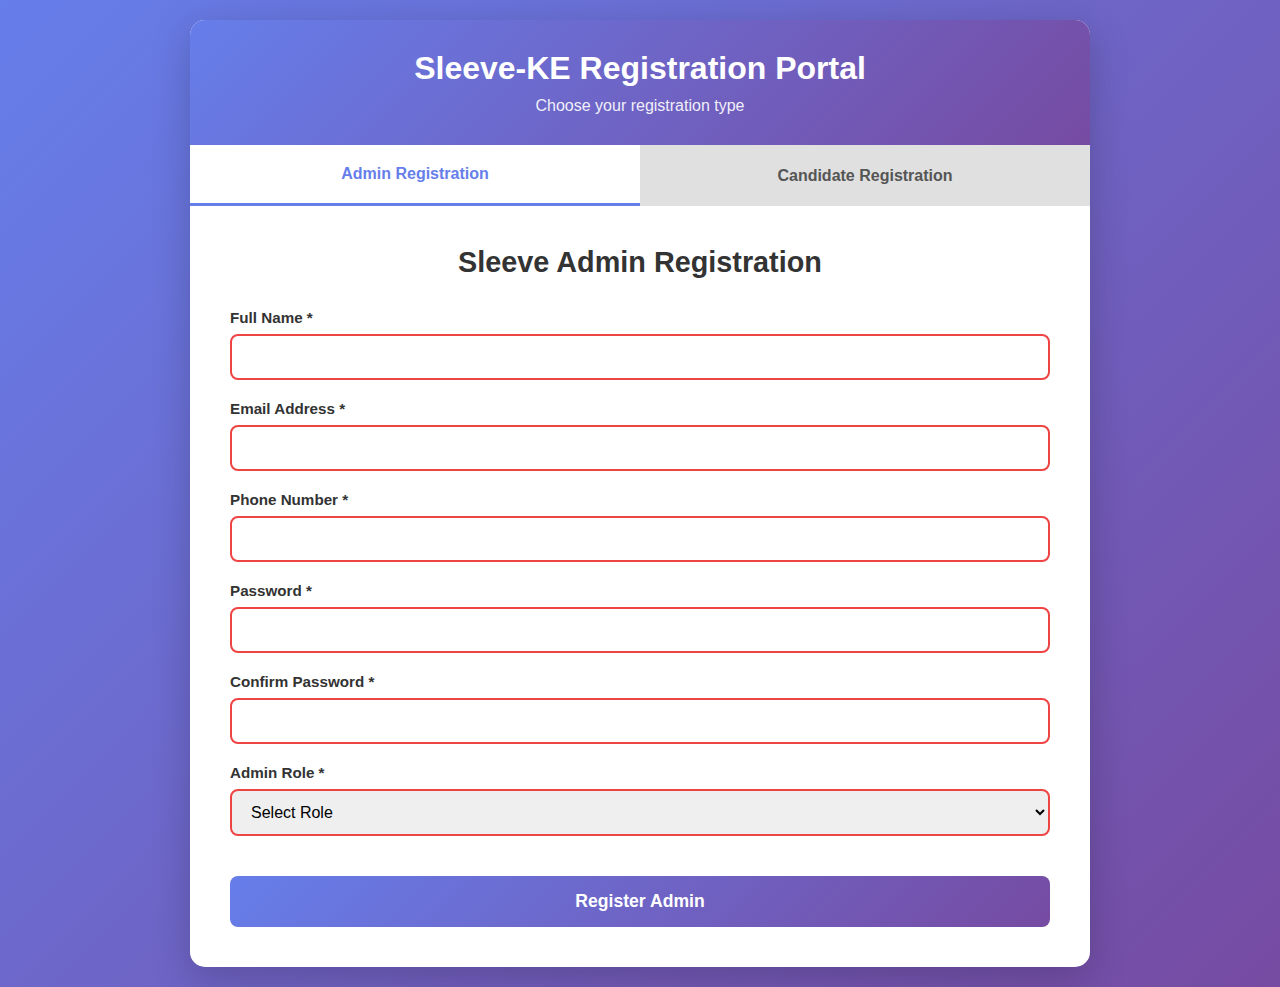
<file: index.html>
<!DOCTYPE html>
<html lang="en">
<head>
    <meta charset="UTF-8">
    <meta name="viewport" content="width=device-width, initial-scale=1.0">
    <title>Sleeve-KE Registration Portal</title>
    <link rel="stylesheet" href="styles.css">
</head>
<body>
    <div class="container">
        <header>
            <h1>Sleeve-KE Registration Portal</h1>
            <p>Choose your registration type</p>
        </header>
        
        <div class="form-selector">
            <button id="adminBtn" class="selector-btn active">Admin Registration</button>
            <button id="candidateBtn" class="selector-btn">Candidate Registration</button>
        </div>

        <!-- Admin Registration Form -->
        <div id="adminForm" class="form-container active">
            <h2>Sleeve Admin Registration</h2>
            <form id="adminRegistrationForm" enctype="multipart/form-data">
                <div class="form-group">
                    <label for="adminFullName">Full Name *</label>
                    <input type="text" id="adminFullName" name="fullName" required>
                </div>

                <div class="form-group">
                    <label for="adminEmail">Email Address *</label>
                    <input type="email" id="adminEmail" name="email" required>
                </div>

                <div class="form-group">
                    <label for="adminPhone">Phone Number *</label>
                    <input type="tel" id="adminPhone" name="phone" required>
                </div>

                <div class="form-group">
                    <label for="adminPassword">Password *</label>
                    <input type="password" id="adminPassword" name="password" required minlength="8">
                </div>

                <div class="form-group">
                    <label for="adminConfirmPassword">Confirm Password *</label>
                    <input type="password" id="adminConfirmPassword" name="confirmPassword" required minlength="8">
                </div>

                <div class="form-group">
                    <label for="adminRole">Admin Role *</label>
                    <select id="adminRole" name="adminRole" required>
                        <option value="">Select Role</option>
                        <option value="super-admin">Super Admin</option>
                        <option value="admin">Admin</option>
                        <option value="moderator">Moderator</option>
                    </select>
                </div>

                <button type="submit" class="submit-btn">Register Admin</button>
            </form>
        </div>

        <!-- Candidate Registration Form -->
        <div id="candidateForm" class="form-container">
            <h2>Candidate Registration</h2>
            <form id="candidateRegistrationForm" enctype="multipart/form-data">
                <!-- Personal Information -->
                <div class="form-section">
                    <h3>Personal Information</h3>
                    
                    <div class="form-group">
                        <label for="candidateFullName">Full Name *</label>
                        <input type="text" id="candidateFullName" name="fullName" required>
                    </div>

                    <div class="form-group">
                        <label for="candidateEmail">Email Address *</label>
                        <input type="email" id="candidateEmail" name="email" required>
                    </div>

                    <div class="form-group">
                        <label for="candidatePhone">Phone Number *</label>
                        <input type="tel" id="candidatePhone" name="phone" required>
                    </div>

                    <div class="form-group">
                        <label for="candidatePassword">Password *</label>
                        <input type="password" id="candidatePassword" name="password" required minlength="8">
                    </div>

                    <div class="form-group">
                        <label for="candidateConfirmPassword">Confirm Password *</label>
                        <input type="password" id="candidateConfirmPassword" name="confirmPassword" required minlength="8">
                    </div>
                </div>

                <!-- Profile Image -->
                <div class="form-section">
                    <h3>Profile Image</h3>
                    <div class="form-group">
                        <label for="profileImage">Upload Profile Image *</label>
                        <input type="file" id="profileImage" name="profileImage" accept="image/*" required>
                        <small>Accepted formats: JPG, PNG, GIF (Max 5MB)</small>
                    </div>
                </div>

                <!-- 4 Pictures -->
                <div class="form-section">
                    <h3>Gallery Images (4 Pictures)</h3>
                    <div class="form-group">
                        <label for="picture1">Picture 1 *</label>
                        <input type="file" id="picture1" name="picture1" accept="image/*" required>
                    </div>
                    <div class="form-group">
                        <label for="picture2">Picture 2 *</label>
                        <input type="file" id="picture2" name="picture2" accept="image/*" required>
                    </div>
                    <div class="form-group">
                        <label for="picture3">Picture 3 *</label>
                        <input type="file" id="picture3" name="picture3" accept="image/*" required>
                    </div>
                    <div class="form-group">
                        <label for="picture4">Picture 4 *</label>
                        <input type="file" id="picture4" name="picture4" accept="image/*" required>
                    </div>
                    <small>Upload 4 professional pictures (Max 5MB each)</small>
                </div>

                <!-- Social Media Links -->
                <div class="form-section">
                    <h3>Social Media Links</h3>
                    <div class="form-group">
                        <label for="linkedIn">LinkedIn Profile</label>
                        <input type="url" id="linkedIn" name="linkedIn" placeholder="https://linkedin.com/in/yourprofile">
                    </div>
                    <div class="form-group">
                        <label for="twitter">Twitter/X Profile</label>
                        <input type="url" id="twitter" name="twitter" placeholder="https://twitter.com/yourprofile">
                    </div>
                    <div class="form-group">
                        <label for="facebook">Facebook Profile</label>
                        <input type="url" id="facebook" name="facebook" placeholder="https://facebook.com/yourprofile">
                    </div>
                    <div class="form-group">
                        <label for="instagram">Instagram Profile</label>
                        <input type="url" id="instagram" name="instagram" placeholder="https://instagram.com/yourprofile">
                    </div>
                </div>

                <!-- Documents -->
                <div class="form-section">
                    <h3>Documents</h3>
                    <div class="form-group">
                        <label for="profilePdf">Profile PDF *</label>
                        <input type="file" id="profilePdf" name="profilePdf" accept=".pdf" required>
                        <small>Upload your profile document in PDF format (Max 10MB)</small>
                    </div>
                    <div class="form-group">
                        <label for="resumePdf">Résumé/CV PDF *</label>
                        <input type="file" id="resumePdf" name="resumePdf" accept=".pdf" required>
                        <small>Upload your résumé/CV in PDF format (Max 10MB)</small>
                    </div>
                </div>

                <!-- Interested Sectors -->
                <div class="form-section">
                    <h3>Career Preferences</h3>
                    <div class="form-group">
                        <label for="interestedSectors">Interested Sectors *</label>
                        <select id="interestedSectors" name="interestedSectors" multiple required size="8">
                            <option value="healthcare">Healthcare</option>
                            <option value="technology">Technology/IT</option>
                            <option value="engineering">Engineering</option>
                            <option value="finance">Finance & Banking</option>
                            <option value="education">Education</option>
                            <option value="hospitality">Hospitality & Tourism</option>
                            <option value="construction">Construction</option>
                            <option value="retail">Retail & Sales</option>
                            <option value="manufacturing">Manufacturing</option>
                            <option value="transportation">Transportation & Logistics</option>
                            <option value="telecommunications">Telecommunications</option>
                            <option value="energy">Energy & Utilities</option>
                            <option value="agriculture">Agriculture</option>
                            <option value="legal">Legal Services</option>
                            <option value="media">Media & Entertainment</option>
                            <option value="other">Other</option>
                        </select>
                        <small>Hold Ctrl (Cmd on Mac) to select multiple sectors</small>
                    </div>

                    <div class="form-group">
                        <label for="workCountries">Countries You Want to Work In *</label>
                        <select id="workCountries" name="workCountries" multiple required size="6">
                            <option value="uk">United Kingdom (UK)</option>
                            <option value="germany">Germany</option>
                            <option value="uae">United Arab Emirates (UAE)</option>
                            <option value="qatar">Qatar</option>
                            <option value="bahrain">Bahrain</option>
                            <option value="israel">Israel</option>
                        </select>
                        <small>Hold Ctrl (Cmd on Mac) to select multiple countries</small>
                    </div>
                </div>

                <button type="submit" class="submit-btn">Register as Candidate</button>
            </form>
        </div>

        <div id="successMessage" class="success-message" style="display: none;">
            <h3>Registration Successful!</h3>
            <p>Your registration has been submitted successfully.</p>
        </div>
    </div>

    <script src="script.js"></script>
</body>
</html>
</file>
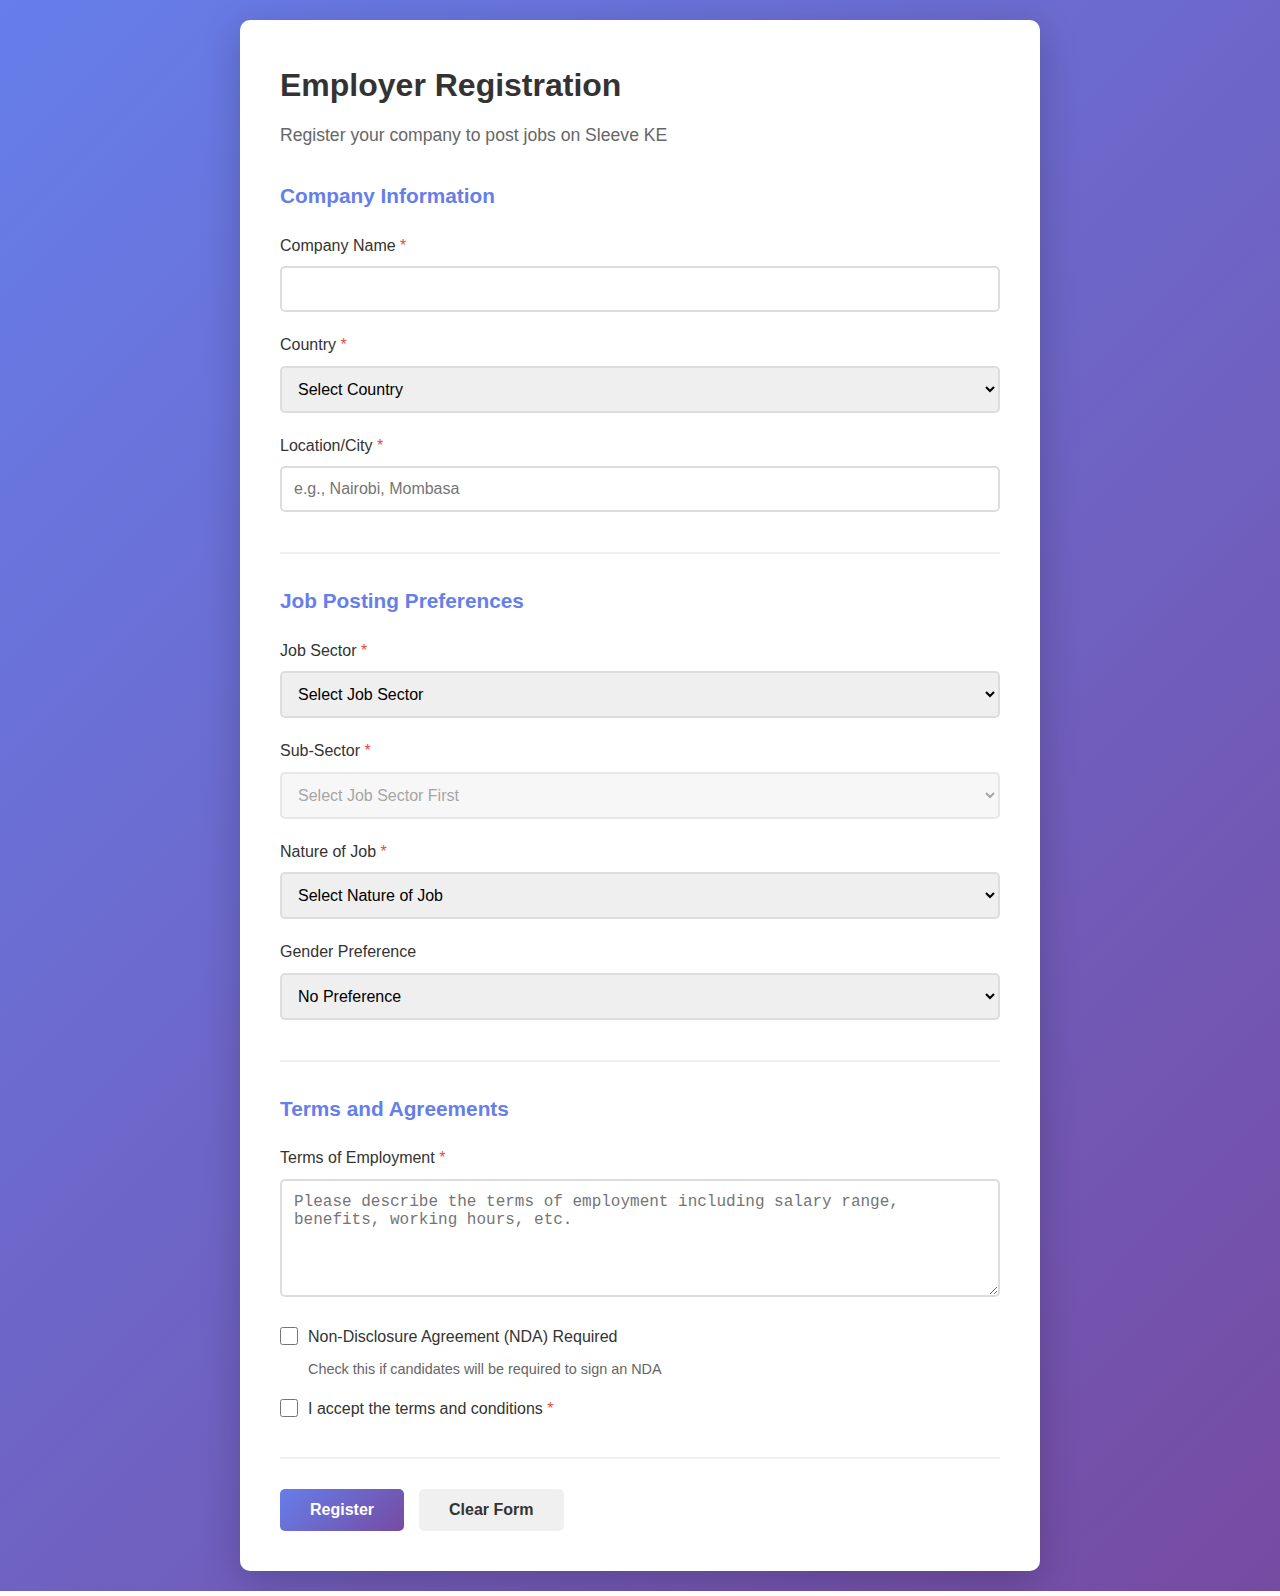
<file: employer-registration.html>
<!DOCTYPE html>
<html lang="en">
<head>
    <meta charset="UTF-8">
    <meta name="viewport" content="width=device-width, initial-scale=1.0">
    <title>Employer Registration - Sleeve KE</title>
    <link rel="stylesheet" href="employer-registration.css">
</head>
<body>
    <div class="container">
        <div class="form-wrapper">
            <h1>Employer Registration</h1>
            <p class="subtitle">Register your company to post jobs on Sleeve KE</p>
            
            <form id="employerRegistrationForm">
                <!-- Company Information -->
                <div class="form-section">
                    <h2>Company Information</h2>
                    
                    <div class="form-group">
                        <label for="companyName">Company Name <span class="required">*</span></label>
                        <input type="text" id="companyName" name="companyName" required>
                    </div>

                    <div class="form-group">
                        <label for="country">Country <span class="required">*</span></label>
                        <select id="country" name="country" required>
                            <option value="">Select Country</option>
                            <option value="kenya">Kenya</option>
                            <option value="uganda">Uganda</option>
                            <option value="tanzania">Tanzania</option>
                            <option value="rwanda">Rwanda</option>
                            <option value="ethiopia">Ethiopia</option>
                            <option value="south-africa">South Africa</option>
                            <option value="other">Other</option>
                        </select>
                    </div>

                    <div class="form-group">
                        <label for="location">Location/City <span class="required">*</span></label>
                        <input type="text" id="location" name="location" placeholder="e.g., Nairobi, Mombasa" required>
                    </div>
                </div>

                <!-- Job Details -->
                <div class="form-section">
                    <h2>Job Posting Preferences</h2>
                    
                    <div class="form-group">
                        <label for="jobSector">Job Sector <span class="required">*</span></label>
                        <select id="jobSector" name="jobSector" required>
                            <option value="">Select Job Sector</option>
                            <option value="technology">Technology</option>
                            <option value="healthcare">Healthcare</option>
                            <option value="finance">Finance & Banking</option>
                            <option value="education">Education</option>
                            <option value="manufacturing">Manufacturing</option>
                            <option value="retail">Retail & Sales</option>
                            <option value="hospitality">Hospitality & Tourism</option>
                            <option value="agriculture">Agriculture</option>
                            <option value="construction">Construction</option>
                            <option value="telecommunications">Telecommunications</option>
                            <option value="legal">Legal Services</option>
                            <option value="other">Other</option>
                        </select>
                    </div>

                    <div class="form-group">
                        <label for="subSector">Sub-Sector <span class="required">*</span></label>
                        <select id="subSector" name="subSector" required disabled>
                            <option value="">Select Job Sector First</option>
                        </select>
                    </div>

                    <div class="form-group">
                        <label for="natureOfJob">Nature of Job <span class="required">*</span></label>
                        <select id="natureOfJob" name="natureOfJob" required>
                            <option value="">Select Nature of Job</option>
                            <option value="full-time">Full-Time</option>
                            <option value="part-time">Part-Time</option>
                            <option value="contract">Contract</option>
                            <option value="temporary">Temporary</option>
                            <option value="internship">Internship</option>
                            <option value="freelance">Freelance</option>
                        </select>
                    </div>

                    <div class="form-group">
                        <label for="genderPreference">Gender Preference</label>
                        <select id="genderPreference" name="genderPreference">
                            <option value="no-preference">No Preference</option>
                            <option value="male">Male</option>
                            <option value="female">Female</option>
                            <option value="other">Other</option>
                        </select>
                    </div>
                </div>

                <!-- Terms and Conditions -->
                <div class="form-section">
                    <h2>Terms and Agreements</h2>
                    
                    <div class="form-group">
                        <label for="termsOfEmployment">Terms of Employment <span class="required">*</span></label>
                        <textarea id="termsOfEmployment" name="termsOfEmployment" rows="5" 
                                  placeholder="Please describe the terms of employment including salary range, benefits, working hours, etc." required></textarea>
                    </div>

                    <div class="form-group checkbox-group">
                        <label class="checkbox-label">
                            <input type="checkbox" id="ndaRequired" name="ndaRequired">
                            <span>Non-Disclosure Agreement (NDA) Required</span>
                        </label>
                        <p class="help-text">Check this if candidates will be required to sign an NDA</p>
                    </div>

                    <div class="form-group checkbox-group">
                        <label class="checkbox-label">
                            <input type="checkbox" id="acceptTerms" name="acceptTerms" required>
                            <span>I accept the terms and conditions <span class="required">*</span></span>
                        </label>
                    </div>
                </div>

                <!-- Submit Button -->
                <div class="form-actions">
                    <button type="submit" class="btn btn-primary">Register</button>
                    <button type="reset" class="btn btn-secondary">Clear Form</button>
                </div>
            </form>
        </div>
    </div>

    <script src="employer-registration.js"></script>
</body>
</html>
</file>
<file: styles.css>
/* General Styles */
* {
    margin: 0;
    padding: 0;
    box-sizing: border-box;
}

body {
    font-family: 'Segoe UI', Tahoma, Geneva, Verdana, sans-serif;
    background: linear-gradient(135deg, #667eea 0%, #764ba2 100%);
    min-height: 100vh;
    padding: 20px;
}

.container {
    max-width: 900px;
    margin: 0 auto;
    background: white;
    border-radius: 15px;
    box-shadow: 0 10px 40px rgba(0, 0, 0, 0.2);
    overflow: hidden;
}

/* Header */
header {
    background: linear-gradient(135deg, #667eea 0%, #764ba2 100%);
    color: white;
    padding: 30px;
    text-align: center;
}

header h1 {
    margin-bottom: 10px;
    font-size: 2rem;
}

header p {
    font-size: 1rem;
    opacity: 0.9;
}

/* Form Selector */
.form-selector {
    display: flex;
    background: #f5f5f5;
    padding: 0;
}

.selector-btn {
    flex: 1;
    padding: 20px;
    border: none;
    background: #e0e0e0;
    cursor: pointer;
    font-size: 1rem;
    font-weight: 600;
    color: #555;
    transition: all 0.3s ease;
}

.selector-btn:hover {
    background: #d0d0d0;
}

.selector-btn.active {
    background: white;
    color: #667eea;
    border-bottom: 3px solid #667eea;
}

/* Form Container */
.form-container {
    display: none;
    padding: 40px;
}

.form-container.active {
    display: block;
}

.form-container h2 {
    color: #333;
    margin-bottom: 30px;
    font-size: 1.8rem;
    text-align: center;
}

/* Form Sections */
.form-section {
    margin-bottom: 40px;
    padding-bottom: 30px;
    border-bottom: 2px solid #f0f0f0;
}

.form-section:last-of-type {
    border-bottom: none;
}

.form-section h3 {
    color: #667eea;
    margin-bottom: 20px;
    font-size: 1.3rem;
    display: flex;
    align-items: center;
}

.form-section h3::before {
    content: '';
    display: inline-block;
    width: 4px;
    height: 20px;
    background: #667eea;
    margin-right: 10px;
}

/* Form Group */
.form-group {
    margin-bottom: 20px;
}

.form-group label {
    display: block;
    margin-bottom: 8px;
    color: #333;
    font-weight: 600;
    font-size: 0.95rem;
}

.form-group input[type="text"],
.form-group input[type="email"],
.form-group input[type="tel"],
.form-group input[type="password"],
.form-group input[type="url"],
.form-group select {
    width: 100%;
    padding: 12px 15px;
    border: 2px solid #e0e0e0;
    border-radius: 8px;
    font-size: 1rem;
    transition: border-color 0.3s ease;
}

.form-group input[type="text"]:focus,
.form-group input[type="email"]:focus,
.form-group input[type="tel"]:focus,
.form-group input[type="password"]:focus,
.form-group input[type="url"]:focus,
.form-group select:focus {
    outline: none;
    border-color: #667eea;
}

.form-group input[type="file"] {
    width: 100%;
    padding: 10px;
    border: 2px dashed #e0e0e0;
    border-radius: 8px;
    cursor: pointer;
    transition: border-color 0.3s ease;
}

.form-group input[type="file"]:hover {
    border-color: #667eea;
}

.form-group small {
    display: block;
    margin-top: 5px;
    color: #666;
    font-size: 0.85rem;
}

/* Multi-select */
select[multiple] {
    padding: 10px;
    min-height: 150px;
}

select[multiple] option {
    padding: 8px;
    cursor: pointer;
}

select[multiple] option:hover {
    background: #f0f0f0;
}

/* Submit Button */
.submit-btn {
    width: 100%;
    padding: 15px;
    background: linear-gradient(135deg, #667eea 0%, #764ba2 100%);
    color: white;
    border: none;
    border-radius: 8px;
    font-size: 1.1rem;
    font-weight: 600;
    cursor: pointer;
    transition: transform 0.2s ease, box-shadow 0.2s ease;
    margin-top: 20px;
}

.submit-btn:hover {
    transform: translateY(-2px);
    box-shadow: 0 5px 20px rgba(102, 126, 234, 0.4);
}

.submit-btn:active {
    transform: translateY(0);
}

/* Success Message */
.success-message {
    padding: 40px;
    text-align: center;
    background: #f0f9ff;
    border-radius: 8px;
    margin: 40px;
}

.success-message h3 {
    color: #10b981;
    margin-bottom: 10px;
    font-size: 1.5rem;
}

.success-message p {
    color: #333;
    font-size: 1rem;
}

/* Validation Styles */
input:invalid:not(:placeholder-shown),
select:invalid:not(:placeholder-shown) {
    border-color: #ef4444;
}

input:valid:not(:placeholder-shown),
select:valid:not(:placeholder-shown) {
    border-color: #10b981;
}

/* Responsive Design */
@media (max-width: 768px) {
    .container {
        margin: 0;
        border-radius: 0;
    }

    .form-container {
        padding: 20px;
    }

    header h1 {
        font-size: 1.5rem;
    }

    .selector-btn {
        padding: 15px;
        font-size: 0.9rem;
    }

    .form-section h3 {
        font-size: 1.1rem;
    }
}

/* Loading Spinner */
.loading {
    display: inline-block;
    width: 20px;
    height: 20px;
    border: 3px solid rgba(255, 255, 255, 0.3);
    border-radius: 50%;
    border-top-color: white;
    animation: spin 1s linear infinite;
    margin-left: 10px;
}

@keyframes spin {
    to { transform: rotate(360deg); }
}

/* Error Message */
.error-message {
    background: #fee2e2;
    color: #dc2626;
    padding: 15px;
    border-radius: 8px;
    margin: 20px 0;
    border-left: 4px solid #dc2626;
}
</file>
<file: employer-registration.css>
/* Reset and Base Styles */
* {
    margin: 0;
    padding: 0;
    box-sizing: border-box;
}

body {
    font-family: -apple-system, BlinkMacSystemFont, 'Segoe UI', Roboto, Oxygen, Ubuntu, Cantarell, sans-serif;
    background: linear-gradient(135deg, #667eea 0%, #764ba2 100%);
    min-height: 100vh;
    padding: 20px;
    line-height: 1.6;
}

.container {
    max-width: 800px;
    margin: 0 auto;
}

.form-wrapper {
    background: white;
    border-radius: 10px;
    padding: 40px;
    box-shadow: 0 10px 40px rgba(0, 0, 0, 0.2);
}

h1 {
    color: #333;
    margin-bottom: 10px;
    font-size: 2rem;
}

.subtitle {
    color: #666;
    margin-bottom: 30px;
    font-size: 1.1rem;
}

.form-section {
    margin-bottom: 30px;
    padding-bottom: 20px;
    border-bottom: 2px solid #f0f0f0;
}

.form-section:last-of-type {
    border-bottom: none;
}

.form-section h2 {
    color: #667eea;
    font-size: 1.3rem;
    margin-bottom: 20px;
}

.form-group {
    margin-bottom: 20px;
}

label {
    display: block;
    margin-bottom: 8px;
    color: #333;
    font-weight: 500;
}

.required {
    color: #e74c3c;
}

input[type="text"],
input[type="email"],
input[type="tel"],
select,
textarea {
    width: 100%;
    padding: 12px;
    border: 2px solid #ddd;
    border-radius: 5px;
    font-size: 1rem;
    transition: border-color 0.3s;
}

input[type="text"]:focus,
input[type="email"]:focus,
input[type="tel"]:focus,
select:focus,
textarea:focus {
    outline: none;
    border-color: #667eea;
}

select:disabled {
    background-color: #f5f5f5;
    cursor: not-allowed;
}

textarea {
    resize: vertical;
    min-height: 100px;
}

.checkbox-group {
    margin-bottom: 15px;
}

.checkbox-label {
    display: flex;
    align-items: flex-start;
    cursor: pointer;
    font-weight: normal;
}

.checkbox-label input[type="checkbox"] {
    margin-right: 10px;
    margin-top: 3px;
    width: 18px;
    height: 18px;
    cursor: pointer;
}

.help-text {
    margin-top: 5px;
    margin-left: 28px;
    color: #666;
    font-size: 0.9rem;
}

.form-actions {
    display: flex;
    gap: 15px;
    margin-top: 30px;
}

.btn {
    padding: 12px 30px;
    border: none;
    border-radius: 5px;
    font-size: 1rem;
    font-weight: 600;
    cursor: pointer;
    transition: all 0.3s;
}

.btn-primary {
    background: linear-gradient(135deg, #667eea 0%, #764ba2 100%);
    color: white;
}

.btn-primary:hover {
    transform: translateY(-2px);
    box-shadow: 0 5px 20px rgba(102, 126, 234, 0.4);
}

.btn-secondary {
    background: #f0f0f0;
    color: #333;
}

.btn-secondary:hover {
    background: #e0e0e0;
}

/* Error and Success Messages */
.error-message {
    color: #e74c3c;
    font-size: 0.9rem;
    margin-top: 5px;
}

.success-message {
    background: #d4edda;
    color: #155724;
    padding: 15px;
    border-radius: 5px;
    margin-bottom: 20px;
    border: 1px solid #c3e6cb;
}

/* Responsive Design */
@media (max-width: 768px) {
    .form-wrapper {
        padding: 20px;
    }

    h1 {
        font-size: 1.5rem;
    }

    .form-actions {
        flex-direction: column;
    }

    .btn {
        width: 100%;
    }
}
</file>
